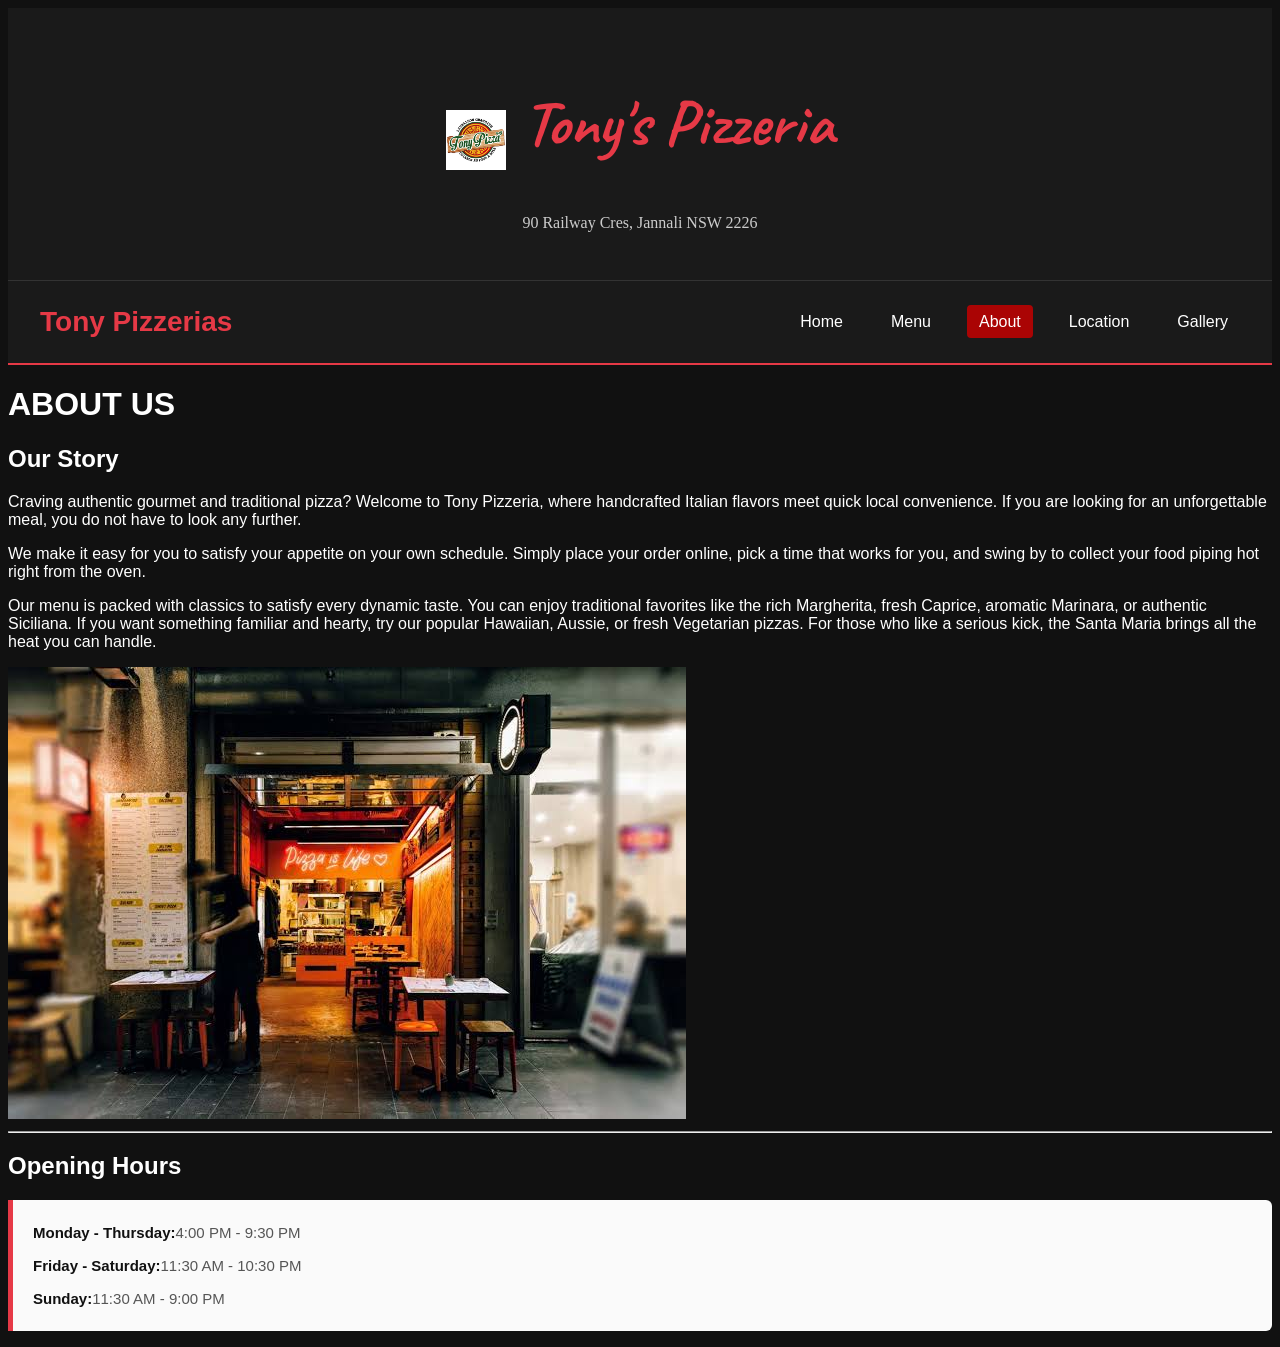
<file: Test/about.html>
<!DOCTYPE html>
<html lang="en">
<head>
    <title>About Us | Tony Pizzeria</title>
    <link href="main.css" rel="stylesheet">
</head>
<body>

    <header class="header-text">
        <img src="images/images.png" alt="Tony's Pizzeria Logo" class="title-logo">
        <h1 class="main-title">Tony's Pizzeria</h1>
        <p class="address">90 Railway Cres, Jannali NSW 2226</p>
    </header>

    <nav class="navbar">
        <span class="title">Tony Pizzerias</span>
        <ul class="nav-links">
            <li><a href="index.html">Home</a></li>
            <li><a href="menu.html">Menu</a></li>
            <li><a href="about.html" class="active">About</a></li>
            <li><a href="location.html">Location</a></li>
            <li><a href="gallery.html">Gallery</a></li>
        </ul>
    </nav>

    <main class="about-container">
        <h1 class="about-title">ABOUT US</h1>

        <div class="about-box">
            <h2>Our Story</h2>
            <p>Craving authentic gourmet and traditional pizza? Welcome to Tony Pizzeria, where handcrafted Italian flavors meet quick local convenience. If you are looking for an unforgettable meal, you do not have to look any further.</p>
            
            <p>We make it easy for you to satisfy your appetite on your own schedule. Simply place your order online, pick a time that works for you, and swing by to collect your food piping hot right from the oven.</p>
            
            <p>Our menu is packed with classics to satisfy every dynamic taste. You can enjoy traditional favorites like the rich Margherita, fresh Caprice, aromatic Marinara, or authentic Siciliana. If you want something familiar and hearty, try our popular Hawaiian, Aussie, or fresh Vegetarian pizzas. For those who like a serious kick, the Santa Maria brings all the heat you can handle.</p>

            <img src="images/logo3.jpg" alt="Inside the restaurant" class="about-img">

            <hr>

            <h2>Opening Hours</h2>
            <ul class="hours-list">
                <li><span>Monday - Thursday:</span> 4:00 PM - 9:30 PM</li>
                <li><span>Friday - Saturday:</span> 11:30 AM - 10:30 PM</li>
                <li><span>Sunday:</span> 11:30 AM - 9:00 PM</li>
            </ul>
        </div>
    </main>

</body>
</html>
</file>
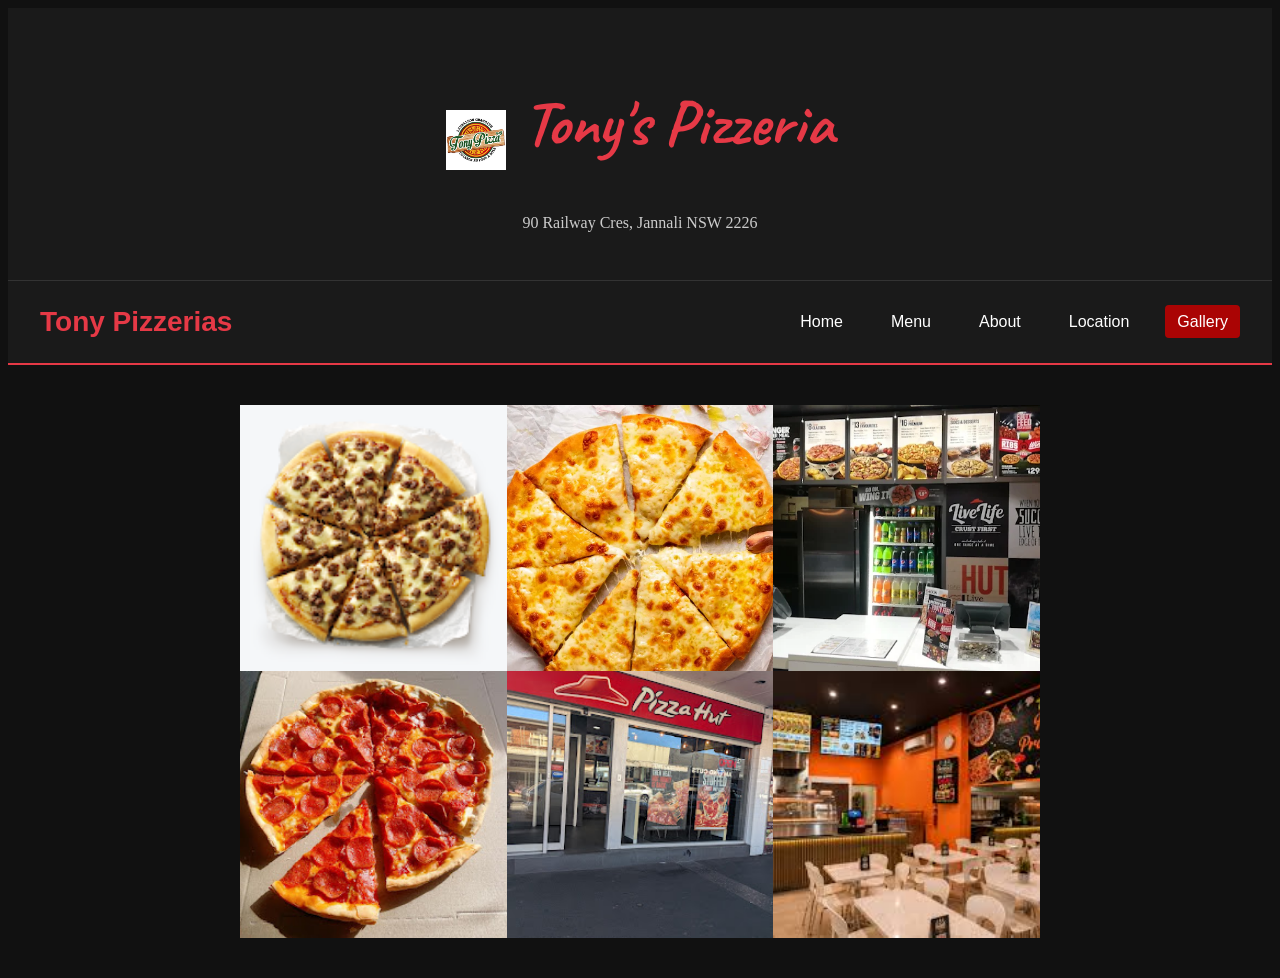
<file: Test/gallery.html>
<!DOCTYPE html>
<html lang="en">
<head>
    <title>Gallery | Tony Pizzeria</title>
    <link href="main.css" rel="stylesheet">
</head>
<body>

    <header class="header-text">
        <img src="images/images.png" alt="Tony's Pizzeria Logo" class="title-logo">
        <h1 class="main-title">Tony's Pizzeria</h1>
        <p class="address">90 Railway Cres, Jannali NSW 2226</p>
    </header>

    <nav class="navbar">
        <span class="title">Tony Pizzerias</span>
        <ul class="nav-links">
            <li><a href="index.html">Home</a></li>
            <li><a href="menu.html">Menu</a></li>
            <li><a href="about.html">About</a></li>
            <li><a href="location.html">Location</a></li>
            <li><a href="gallery.html" class="active">Gallery</a></li>
        </ul>
    </nav>

<main class="gallery-grid">
    <img src="images/P1.png" alt="Chicken Parmesan">
    <img src="images/Cheese Pizza.webp" alt="Cheese Pizza">
    <img src="images/Pizza Hut Counter.webp" alt="Pizza Hut Counter">
    <img src="images/P3.jpg" alt="Pepperoni Pizza">
    <img src="images/Outside.jpg" alt="Outside of Pizza Hut">
    <img src="images/Diner and Tables.jpg" alt="Diner and Tables">
</main>
</file>
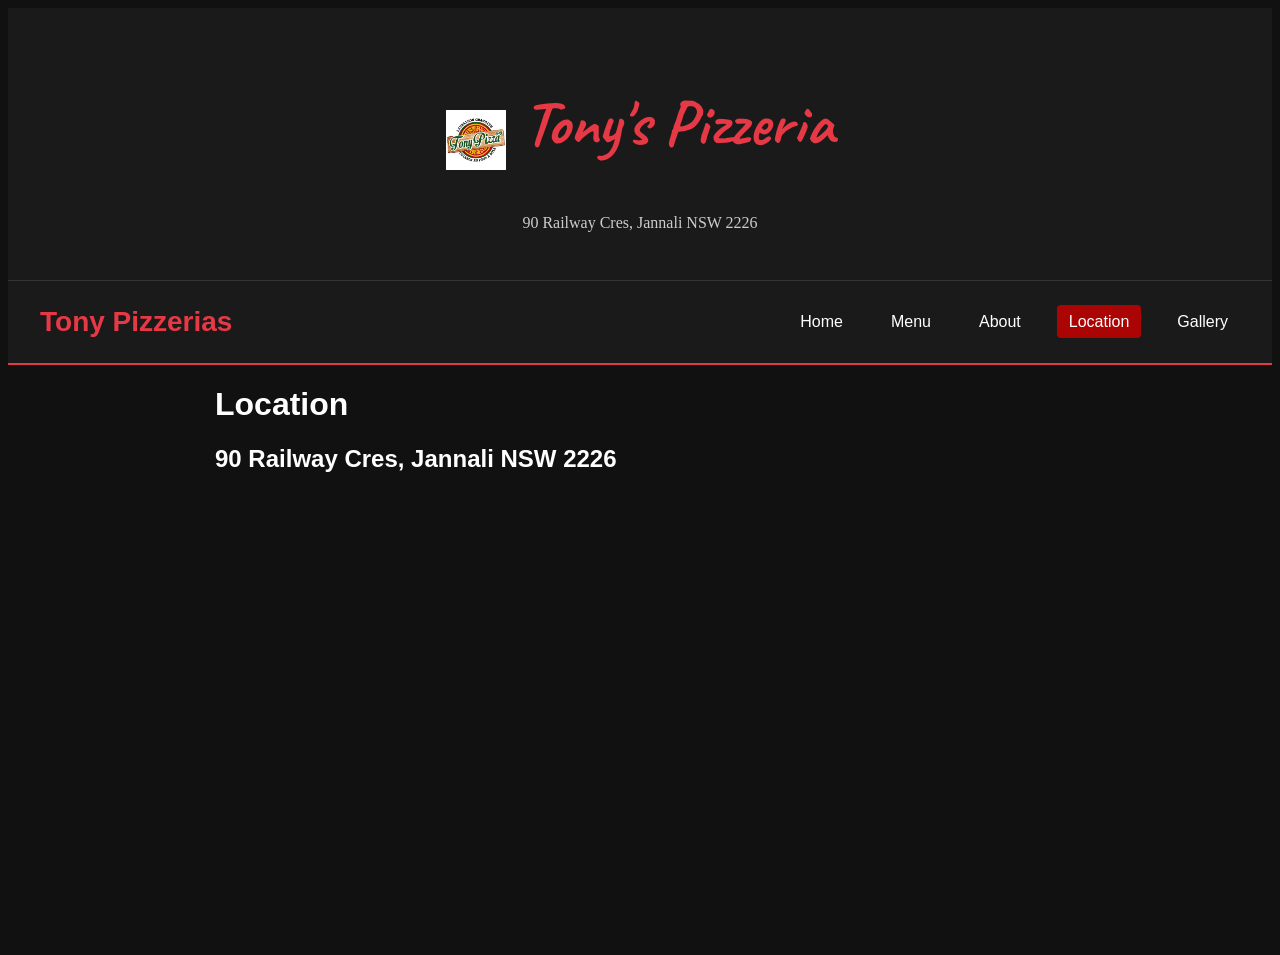
<file: Test/location.html>
<!DOCTYPE html>
<html>
<head>
  <title>Location | Tony Pizzeria</title>
  <link href="main.css" rel="stylesheet">
</head>
<body>

  <header class="header-text">
    <img src="images/images.png" alt="Tony's Pizzeria Logo" class="title-logo">
    <h1 class="main-title">Tony's Pizzeria</h1>
    <p class="address">90 Railway Cres, Jannali NSW 2226</p>
  </header>

  <nav class="navbar">
    <span class="title">Tony Pizzerias</span>
    <ul class="nav-links">
      <li><a href="index.html">Home</a></li>
      <li><a href="menu.html">Menu</a></li>
      <li><a href="about.html">About</a></li>
      <li><a href="location.html" class="active">Location</a></li>
      <li><a href="gallery.html">Gallery</a></li>
    </ul>
  </nav>
 <div class="location">
 <h1 class="location-heading">Location</h1>
 <h2 class="location-address">90 Railway Cres, Jannali NSW 2226</h2>
  <iframe src="https://www.google.com/maps/embed?pb=!1m18!1m12!1m3!1d3307.052239824683!2d151.06535399999999!3d-34.01687!2m3!1f0!2f0!3f0!3m2!1i1024!2i768!4f13.1!3m3!1m2!1s0x6b12c75f45f36271%3A0x2d5f43ce3de8a57c!2sTony's%20Pizza%20%26%20Pasta!5e0!3m2!1sen!2sau!4v1787672169820!5m2!1sen!2sau" width="600" height="450" style="border:0;" allowfullscreen="" loading="lazy" referrerpolicy="strict-origin-when-cross-origin"></iframe>
</div>
</body>
</html>
</file>
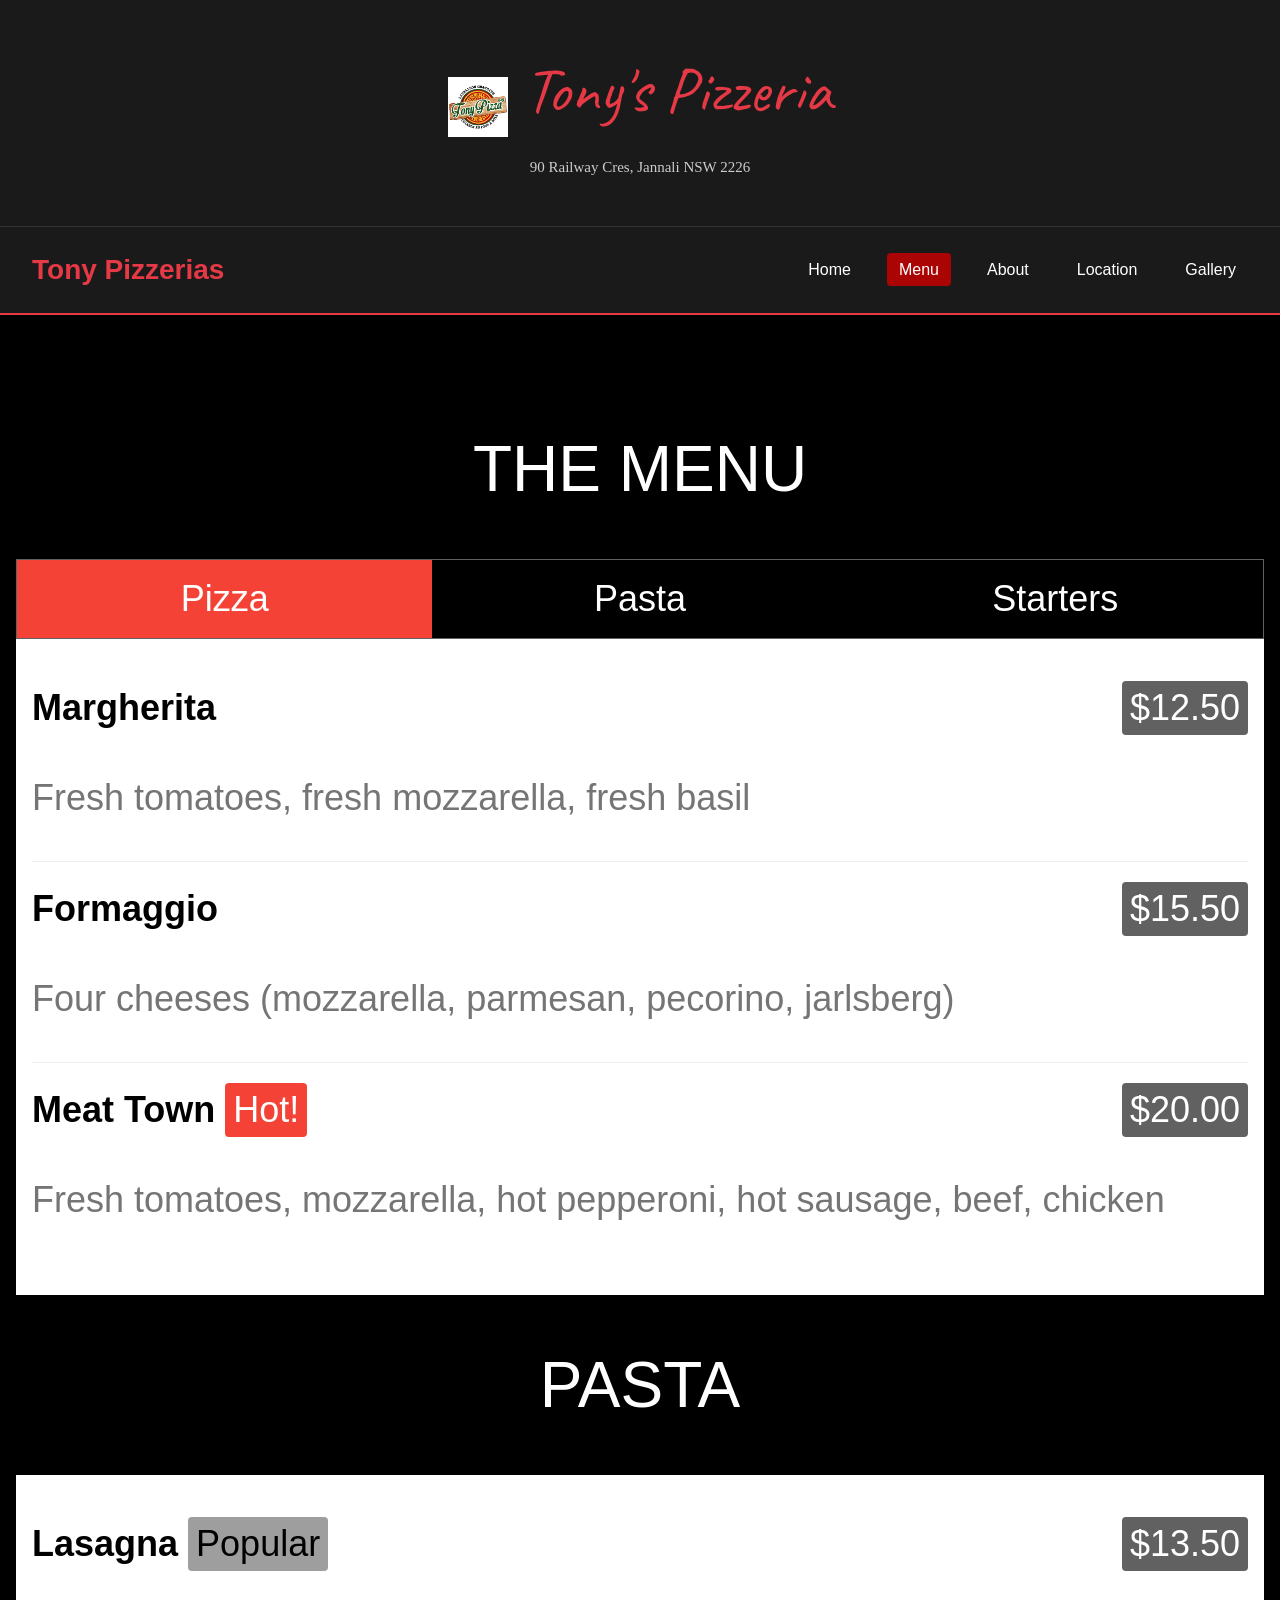
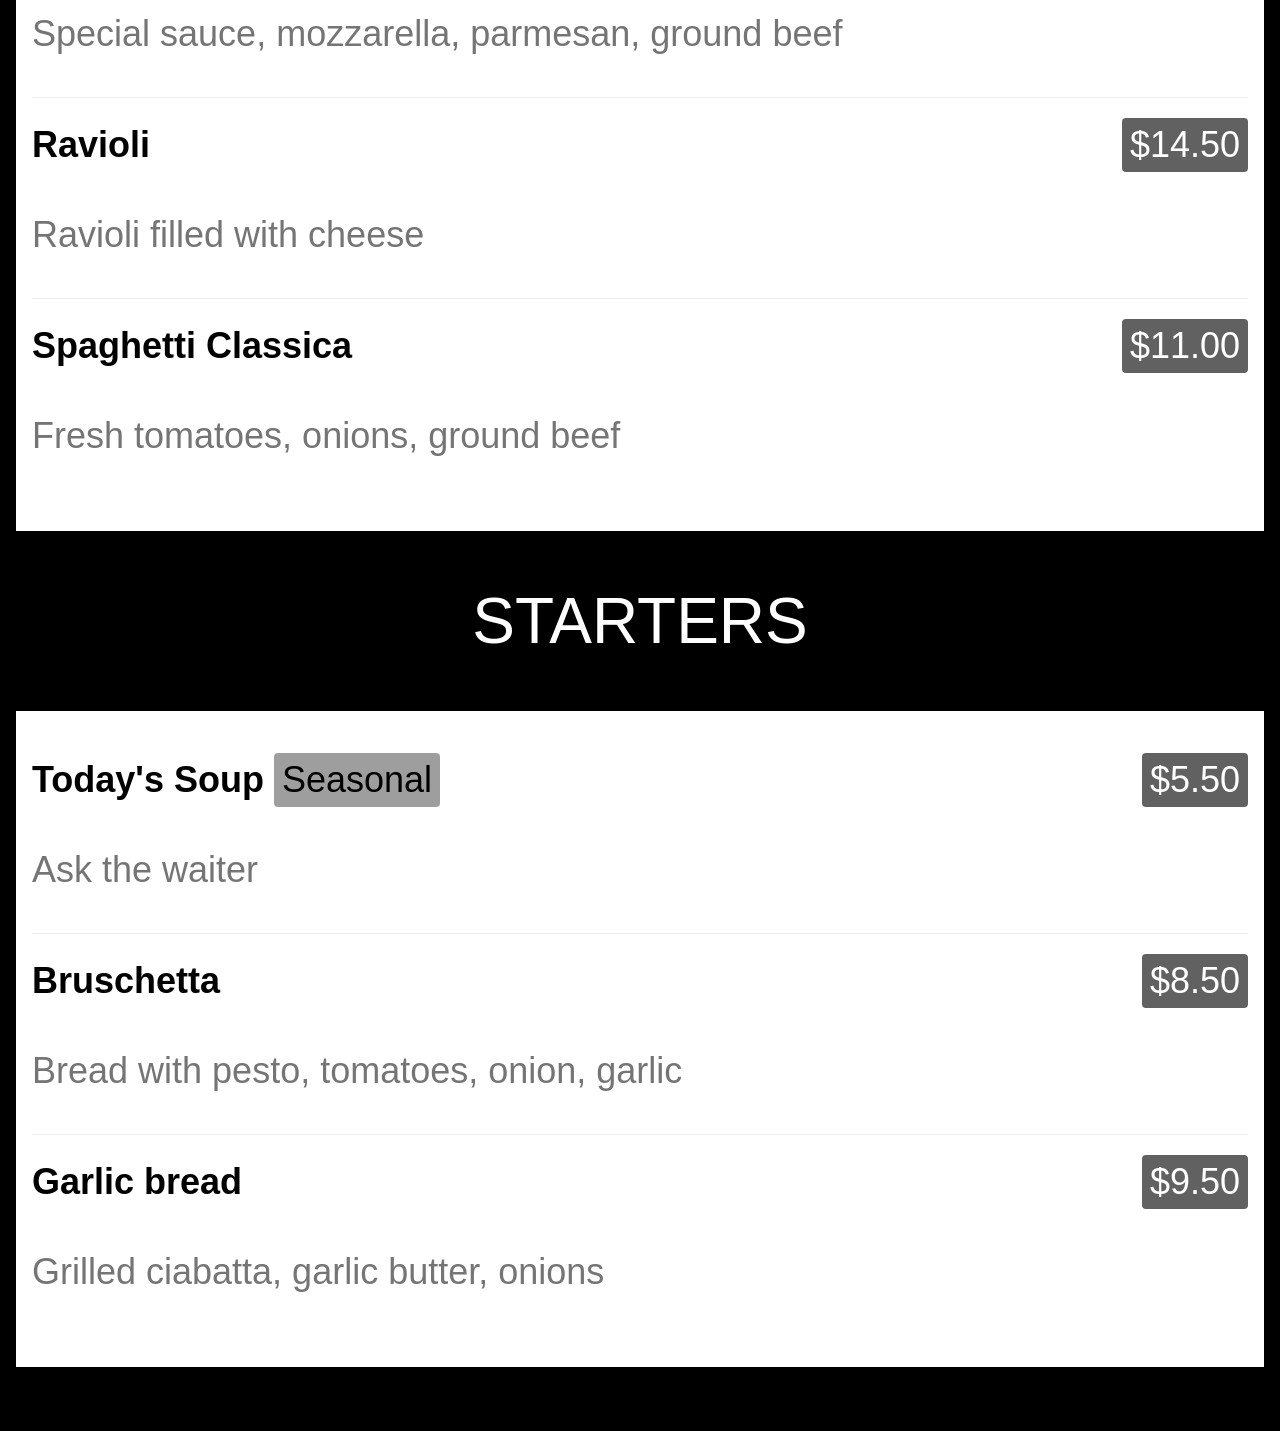
<file: Test/menu.html>
<!DOCTYPE html>
<html lang="en">
<head>
  <title>Menu | Tony Pizzeria</title>
  <link href="main.css" rel="stylesheet">
  <link rel="stylesheet" href="https://www.w3schools.com/w3css/4/w3.css">
</head>
<body>

  <header class="header-text">
      <img src="images/images.png" alt="Tony's Pizzeria Logo" class="title-logo">
      <h1 class="main-title">Tony's Pizzeria</h1>
      <p class="address">90 Railway Cres, Jannali NSW 2226</p>
  </header>

<nav class="navbar">
  <span class="title">Tony Pizzerias</span>
  <ul class="nav-links">
      <li><a href="index.html">Home</a></li>
      <li><a href="menu.html" class="active">Menu</a></li>
      <li><a href="about.html">About</a></li>
      <li><a href="location.html">Location</a></li>
      <li><a href="gallery.html">Gallery</a></li>

  </ul>
</nav>

<main>
  <div id="menu" class="w3-container w3-black w3-xxlarge w3-padding-64">
      <h1 class="w3-center w3-jumbo w3-padding-32">THE MENU</h1>
      
<div class="w3-row w3-center w3-border w3-border-dark-grey">
    <a href="#pizza"><div class="w3-third w3-padding-large w3-red">Pizza</div></a>
    <a href="#pasta"><div class="w3-third w3-padding-large w3-hover-red">Pasta</div></a>
    <a href="#starters"><div class="w3-third w3-padding-large w3-hover-red">Starters</div></a>
</div>

<div id="pizza" class="w3-container w3-white w3-padding-32">
    <h1><b>Margherita</b> <span class="w3-right w3-tag w3-dark-grey w3-round">$12.50</span></h1>
    <p class="w3-text-grey">Fresh tomatoes, fresh mozzarella, fresh basil</p>
    <hr>

    <h1><b>Formaggio</b> <span class="w3-right w3-tag w3-dark-grey w3-round">$15.50</span></h1>
    <p class="w3-text-grey">Four cheeses (mozzarella, parmesan, pecorino, jarlsberg)</p>
    <hr>

    <h1><b>Meat Town</b> <span class="w3-tag w3-red w3-round">Hot!</span>
    <span class="w3-right w3-tag w3-dark-grey w3-round">$20.00</span></h1>
    <p class="w3-text-grey">Fresh tomatoes, mozzarella, hot pepperoni, hot sausage, beef, chicken</p>
</div>

<h1 id="pasta" class="w3-center w3-jumbo w3-padding-32">PASTA</h1>
<div class="w3-container w3-white w3-padding-32">
    <h1><b>Lasagna</b> <span class="w3-tag w3-grey w3-round">Popular</span>
    <span class="w3-right w3-tag w3-dark-grey w3-round">$13.50</span></h1>
    <p class="w3-text-grey">Special sauce, mozzarella, parmesan, ground beef</p>
    <hr>

    <h1><b>Ravioli</b> <span class="w3-right w3-tag w3-dark-grey w3-round">$14.50</span></h1>
    <p class="w3-text-grey">Ravioli filled with cheese</p>
    <hr>

    <h1><b>Spaghetti Classica</b> <span class="w3-right w3-tag w3-dark-grey w3-round">$11.00</span></h1>
    <p class="w3-text-grey">Fresh tomatoes, onions, ground beef</p>
</div>

<h1 id="starters" class="w3-center w3-jumbo w3-padding-32">STARTERS</h1>
<div class="w3-container w3-white w3-padding-32">
    <h1><b>Today's Soup</b> <span class="w3-tag w3-grey w3-round">Seasonal</span>
    <span class="w3-right w3-tag w3-dark-grey w3-round">$5.50</span></h1>
    <p class="w3-text-grey">Ask the waiter</p>
    <hr>

    <h1><b>Bruschetta</b> <span class="w3-right w3-tag w3-dark-grey w3-round">$8.50</span></h1>
    <p class="w3-text-grey">Bread with pesto, tomatoes, onion, garlic</p>
    <hr>

    <h1><b>Garlic bread</b> <span class="w3-right w3-tag w3-dark-grey w3-round">$9.50</span></h1>
    <p class="w3-text-grey">Grilled ciabatta, garlic butter, onions</p>
</div>
  </div>
</main>

</body>
</html>
</file>
<file: Test/main.css>
@import url('https://fonts.googleapis.com/css2?family=Caveat:wght@400..700&display=swap');
@import url('https://fonts.googleapis.com/css2?family=Open+Sans:ital,wght@0,300..800;1,300..800&display=swap');



body {
  font-family: Arial, open-sans;
  background-color: #111111;
  color: #ffffff;
}


.header-text {
  text-align: center;
  padding: 32px 16px;
  background-color: #1a1a1a;
  border-bottom: 1px solid #333333;
  position: relative;
}

.title-logo {
  height: 60px;
  width: auto;
  vertical-align: middle;
}

.main-title {
  font-family: 'Caveat', cursive;
  font-size: 64px;
  color: #e63946;
  display: inline-block;
  margin-left: 12px;
}

.address {
  font-family: 'Georgia', serif;
  margin-top: 8px;
  color: #cccccc;
}

.navbar {
  background-color: #1a1a1a;
  display: flex;
  justify-content: space-between;
  align-items: center;
  padding: 16px 32px;
  position: sticky;
  top: 0;
  z-index: 100;
  border-bottom: 2px solid #e63946;
} 

.nav-links {
  display: flex;
  list-style: none;
  gap: 24px;
  align-items: center;
}

.nav-links a {
  color: #ffffff;
  text-decoration: none;
  font-size: 16px;
  padding: 8px 12px;
  border-radius: 4px;
}

.nav-links a:hover {
  color: #e63946;
}

.nav-links a.active {
  background-color: #aa0404; 
  color: #ffffff;             
}

.title {
  color: #e63946; 
  font-size: 28px;
  font-weight: bold;
  text-decoration: none;
}

.hours-list {
  list-style: none;
  padding: 16px 20px;
  margin-top: 15px;
  background-color: #fafafa;
  border-left: 5px solid #e63946;
  border-radius: 0 6px 6px 0;
}

.hours-list li {
  display: flex;
  padding: 8px 0;
  font-size: 15px;
  color: #555555;
}

.hours-list li span {
  font-weight: bold;
  color: #111111;
}

.gallery-grid {
    display: grid;
    grid-template-columns: repeat(3, 1fr);
    max-width: 800px;
    margin: 40px auto;
    padding: 0 20px;
}

.gallery-grid img {
    width: 100%;
    aspect-ratio: 1 / 1;
    object-fit: cover;
}

.location{
  max-width: 850px;
  margin: 0 auto;
}

.photo-row {
  display: flex;
  gap: 20px;
  max-width: 1000px;
  margin: 30px auto;
  padding: 0 20px;
}

.photo-row img {
  flex: 1;
  width: 100%;
  height: 200px;
  object-fit: cover;
}
</file>
